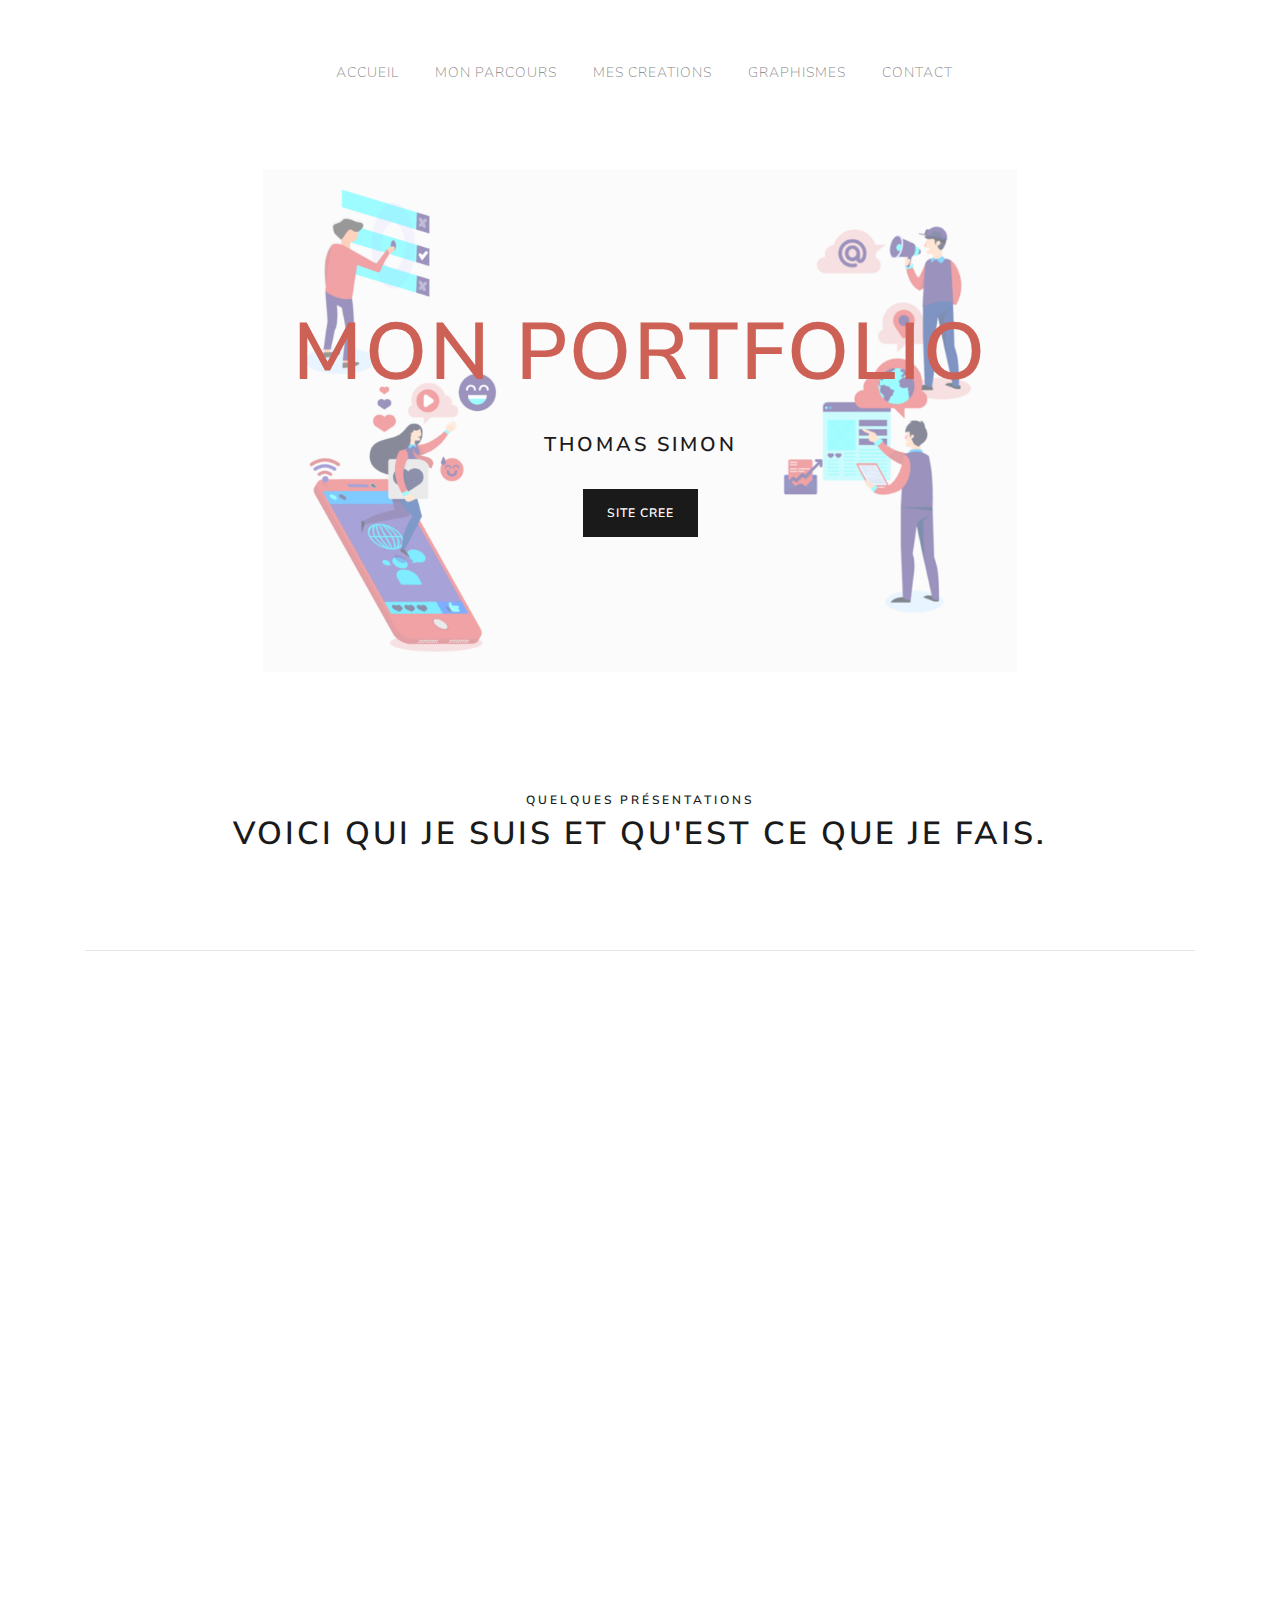
<file: index.html>
<!DOCTYPE html>
<html>
<head>
    <meta charset="utf-8">
    <meta name="viewport" content="width=device-width, initial-scale=1.0">
    <link rel="stylesheet" href="css/bootstrap.min.css">
    <link rel="stylesheet" href="css/style.css">
    <script src="https://code.jquery.com/jquery-3.5.0.js"></script>
    <title>Accueil </title>
    <script src="js/animation.js"></script>
</head>
<body>
<header>

    <nav>
        <ul class="menu">
            <li><a class="menu_item" href="index.html">ACCUEIL</a></li>
            <li><a class="menu_item" href="parcours.html"> MON PARCOURS</a></li>
            <li><a class="menu_item" href="creation.html"> MES CREATIONS</a></li>
            <li><a class="menu_item" href="projet.html"> GRAPHISMES</a></li>
            <li><a class="menu_item" href="#"> CONTACT </a></li>
        </ul>


    </nav>
</header>

<div class="loader-container">
    <div class="loader"></div>
    <div class="loaderr"></div>
</div>

<div class="debut_page animation">
    <div class="portfolio">
        <div class="container">
            <div class="debut_center">
                <h1 class="h1_portfolio">MON PORTFOLIO</h1>
                <h4 class="h4_nom">Thomas SIMON</h4>
                <a class="btn btn-primary" href="#">SITE CREE </a>
            </div>
        </div>


    </div>

    <div class="container">
        <div class="center margin-top ">
            <h6> Quelques présentations</h6>
            <h1> Voici qui je suis et qu'est ce que je fais.</h1>
            <hr class="margin-top margin-bot">
        </div>

    </div>

    <div class="container">
        <div class="presentation_moi ">
            <img class="img_droite reveal" src="image/Thomas.jpg">
            <h1 class="margin-top reveal "> Qui je suis ?</h1>
            <p class="reveal"> Tout d'abord bonjour. Je m'appelle Thomas SIMON, j'ai 19 ans et je suis en deuxième année
                de licence informatique. </p>
            <a href="#" class="btn btn-primary reveal "> EN SAVOIR PLUS </a>
        </div>

        <div class="presentation_projet ">
            <img src="image/muscu.png" class="img_gauche reveal">
            <h1 class="float-txt reveal "> Ce que je code</h1>
            <h6 class="float-txt reveal ">Projet universitaire 1ère année</h6>
            <p class="float-txt reveal ">Mon projet de web de 1ère année consistait à utiliser le HTML/CSS/JS. Nous
                avons carte blanche concernant le thème abordé. </p>
            <a href="creation.html" class="float-btn btn btn-primary reveal"> En savoir plus</a>

        </div>

    </div>


</div>


<div class="section">
    <div class="container">
        <section>
            <h6 style="text-align: center" class="reveal">A propos de moi</h6>
            <h1 style="text-align: center" class="reveal"> Mes dernières creationss</h1>
        </section>

        <div class="box-card margin-top">
            <div class="container">
                <div class="card-deck custom-card reveal">
                    <div class="card bg-secondary mb-3 " style="max-width: 20rem;">
                        <div class="card-header">PREMIER PROJET</div>
                        <div class="card-body">
                            <h4 class="card-title">>WEB</h4>
                            <p class="card-text">@Copyright Thomas SIMON</p>
                            <a href="creation.html" class="btn btn-outline-secondary">En savoir plus</a>

                        </div>
                    </div>
                    <div class="card bg-secondary mb-3" style="max-width: 20rem;">
                        <div class="card-header">DEUXIEME PROJET</div>
                        <div class="card-body">
                            <h4 class="card-title">>WEB</h4>
                            <p class="card-text">@Copyright Thomas SIMON</p>
                            <a href="creation.html" class="btn btn-outline-secondary">En savoir plus</a>
                        </div>
                    </div>

                    <div class="card bg-secondary mb-3" style="max-width: 20rem;">
                        <div class="card-header">TROISIEME PROJET</div>
                        <div class="card-body">
                            <h4 class="card-title">>WEB</h4>
                            <p class="card-text">@Copyright Thomas SIMON</p>
                            <a href="creation.html" class="btn btn-outline-secondary">En savoir plus</a>
                        </div>
                    </div>

                </div>


            </div>

        </div>


    </div>
</div>


<div class="CTA margin-top">
    <div class="jumbotron reveal">
        <h1 class="display-3">Mon profil vous intéresse ?</h1>
        <p class="lead">Prenez contact avec moi pour échanger nos expériences ! </p>
        <hr class="my-4">
        <p>Je suis à votre disposition pour toute proposition ou renseignement.</p>
        <p class="lead">
            <a class="btn btn-primary btn-lg" href="#" role="button">Contactez moi</a>
        </p>
    </div>

</div>


<footer class="foot reveal">
    <p style="text-align: center; opacity: 50%"> @Copyright Thomas SIMON - 2020-2021</p>
</footer>

<script src="js/bootstrap.min.js"></script>
<script src="js/load.js"></script>
</body>
</html>
</file>
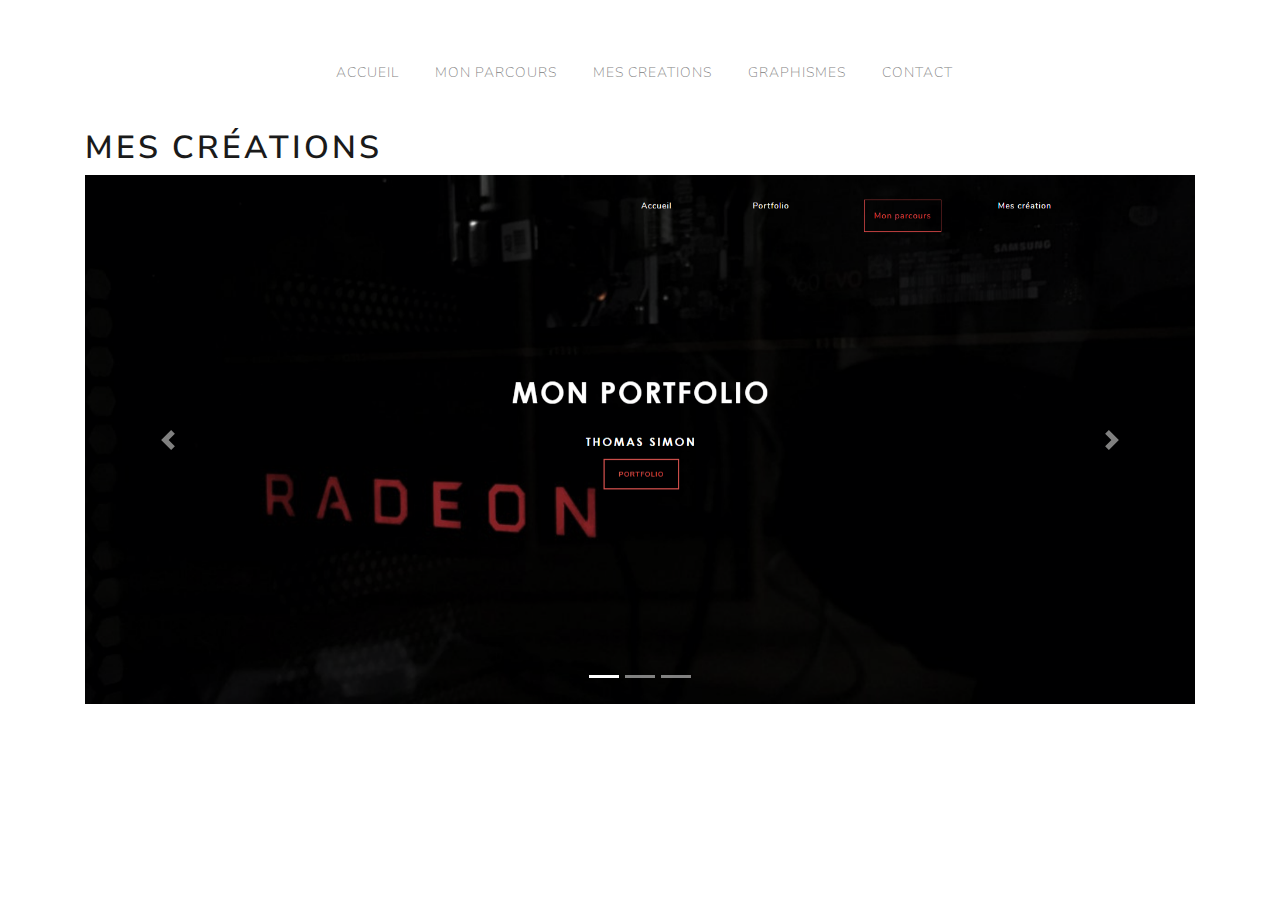
<file: creation.html>
<!DOCTYPE html>
<html lang="fr">
<head>
    <meta charset="UTF-8">
    <title>Mes créations</title>
    <meta name="viewport" content="width=device-width, initial-scale=1.0">
    <link rel="stylesheet" href="css/bootstrap.min.css">
    <link rel="stylesheet" href="css/style.css">
    <script src="https://code.jquery.com/jquery-3.5.0.js"></script>
    <script src="js/bootstrap.min.js"></script>
</head>
<body>
    <header>

        <nav>
            <ul class="menu">
                <li><a class="menu_item" href="index.html">ACCUEIL</a></li>
                <li><a class="menu_item" href="parcours.html"> MON PARCOURS</a></li>
                <li><a class="menu_item" href="creation.html"> MES CREATIONS</a></li>
                <li><a class="menu_item" href="projet.html"> GRAPHISMES </a></li>
                <li><a class="menu_item" href="#"> CONTACT </a></li>
            </ul>


        </nav>
    </header>
    <div class="container">
        <h1>Mes créations</h1>
        <div id="demo" class="carousel slide carousel-fade" data-ride="carousel">
            <!-- Indicateurs -->
            <ul class="carousel-indicators">
                <li data-target="#demo" data-slide-to="0" class="active"></li>
                <li data-target="#demo" data-slide-to="1"></li>
                <li data-target="#demo" data-slide-to="2"></li>
            </ul>

            <!-- Carrousel -->
            <div class="carousel-inner">
                <div class="carousel-item active" data-interval="2000">
                    <img  src="image/V3.png" alt="Carrousel slide 1" class="d-block w-100">
                </div>
                <div class="carousel-item" data-interval="2000">
                    <img  src="image/muscu.png" alt="Carrousel slide 2" class="d-block w-100">
                </div>
                <div class="carousel-item" data-interval="2000">
                    <img src="image/Accueil.png" alt="Carrousel slide 3" class="d-block w-100">
                </div>
            </div>

            <!-- Contrôles -->
            <a class="carousel-control-prev" href="#demo" role="button" data-slide="prev">
                <span class="carousel-control-prev-icon" aria-hidden="true"></span>
                <span class="sr-only">Précédent</span>
            </a>
            <a class="carousel-control-next" href="#demo" role="button" data-slide="next">
                <span class="carousel-control-next-icon" aria-hidden="true"></span>
                <span class="sr-only">Suivant</span>
            </a>
        </div>
    </div>
</body>
</html>
</file>
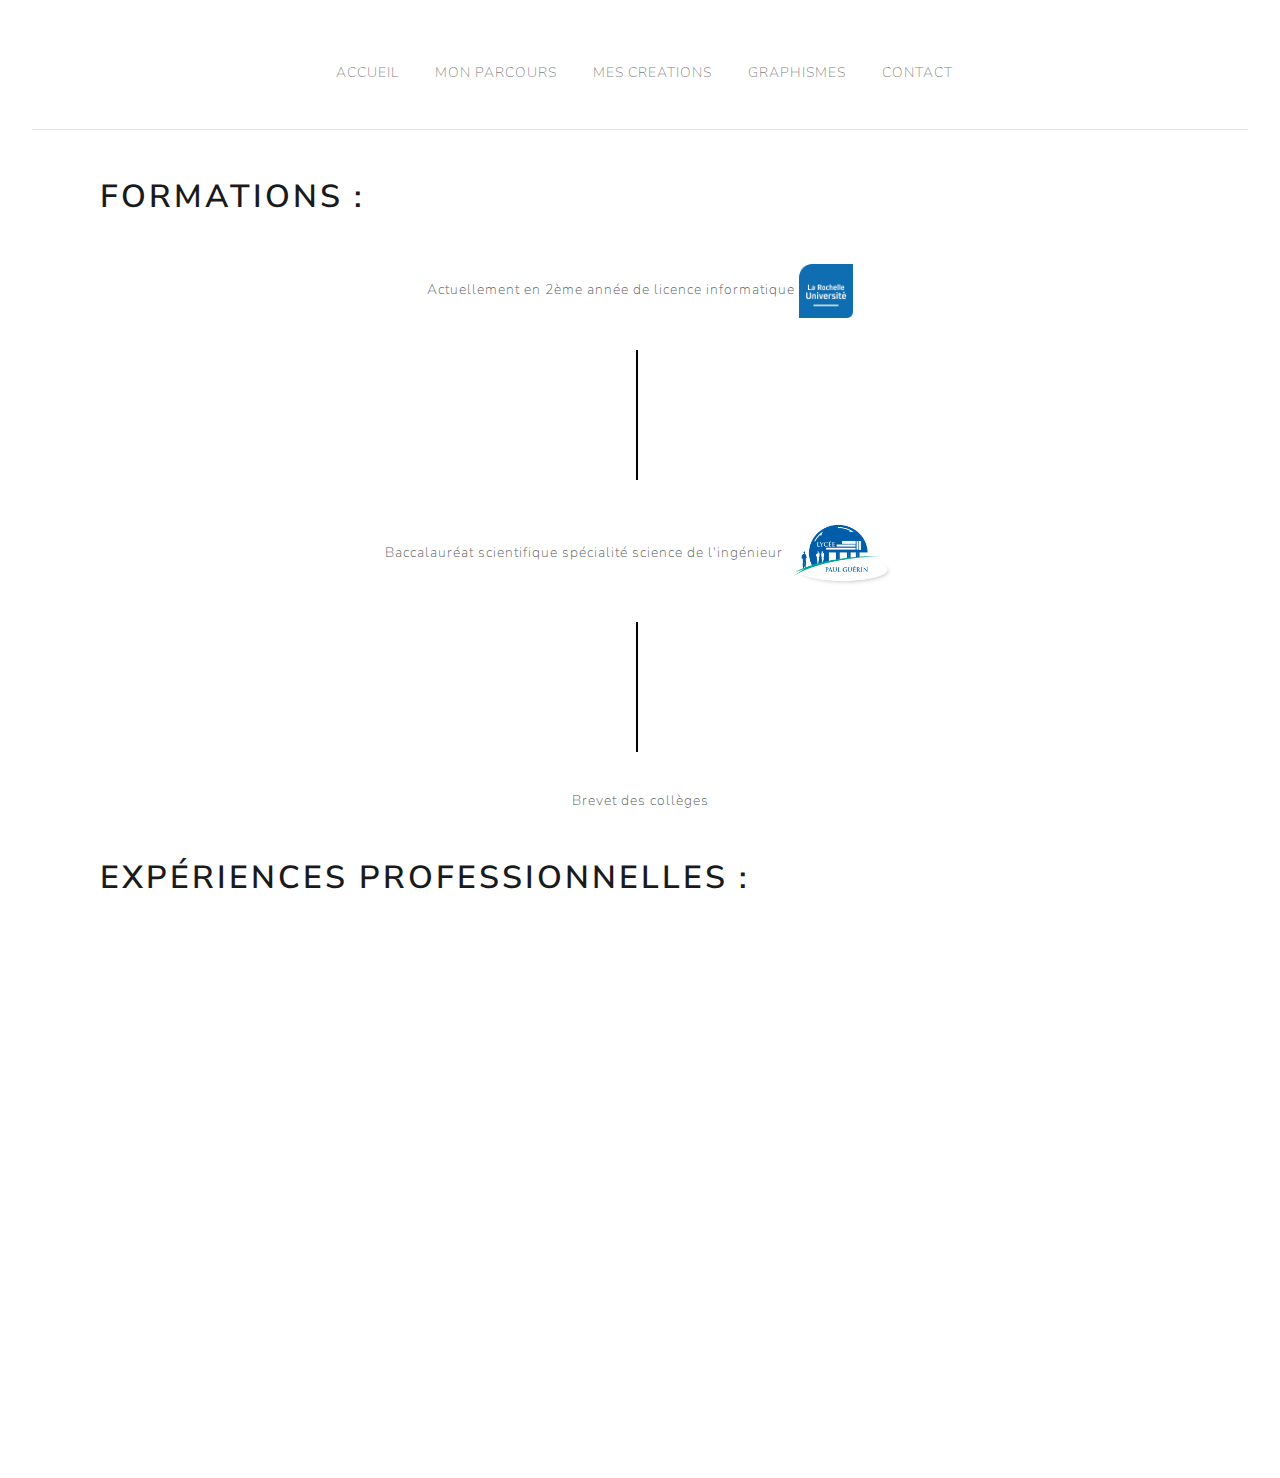
<file: parcours.html>
<!DOCTYPE html>
<html lang="fr">
<head>
    <meta charset="UTF-8">
    <meta name="viewport" content="width=device-width, initial-scale=1.0">
    <link rel="stylesheet" href="css/bootstrap.min.css">
    <link rel="stylesheet" href="css/style.css">
    <script src="https://code.jquery.com/jquery-3.5.0.js"></script>
    <script src="js/animation.js"></script>
    <title>Mon parcours</title>
</head>
<body>
<header>

    <nav>

            <ul class="menu">
                <li><a class="menu_item " href="index.html">ACCUEIL</a></li>
                <li><a class="menu_item" href="parcours.html"> MON PARCOURS</a></li>
                <li><a class="menu_item" href="creation.html"> MES CREATIONS</a></li>
                <li><a class="menu_item" href="projet.html"> GRAPHISMES</a></li>
                <li><a class="menu_item" href="#"> CONTACT </a></li>
            </ul>


    </nav>


    <hr>
</header>

<div class="container ">
    <div class="container-fluid">
        <div class="parcours">
            <h1>Formations :  </h1>
            <p class="first">Actuellement en 2ème année de licence informatique   <img class="width_img" src="image/ulr.png"> </p>
            <span class="vertical"></span>
            <p class="text-parcours">Baccalauréat scientifique spécialité science de l'ingénieur  <img class="width_img2" src="image/guerin.png"> </p>
            <span class="vertical"></span>
            <p class="text-parcours">Brevet des collèges</p>
            <h1 class="espace">Expériences professionnelles : </h1>
            <p class="text-parcours reveal">SOCRAM BANQUE  <br>
                                     Technicien conseiller
            </p>
            <span class="vertical reveal"></span>
            <p class="text-parcours reveal"> Stage chez Sogeti (lycée 1ère)</p>
            <span class="vertical reveal"></span>
            <p class="text-parcours reveal">Stage chez Séolis (collège 3ème)</p>

        </div>
    </div>
</div>
</body>
</html>
</file>
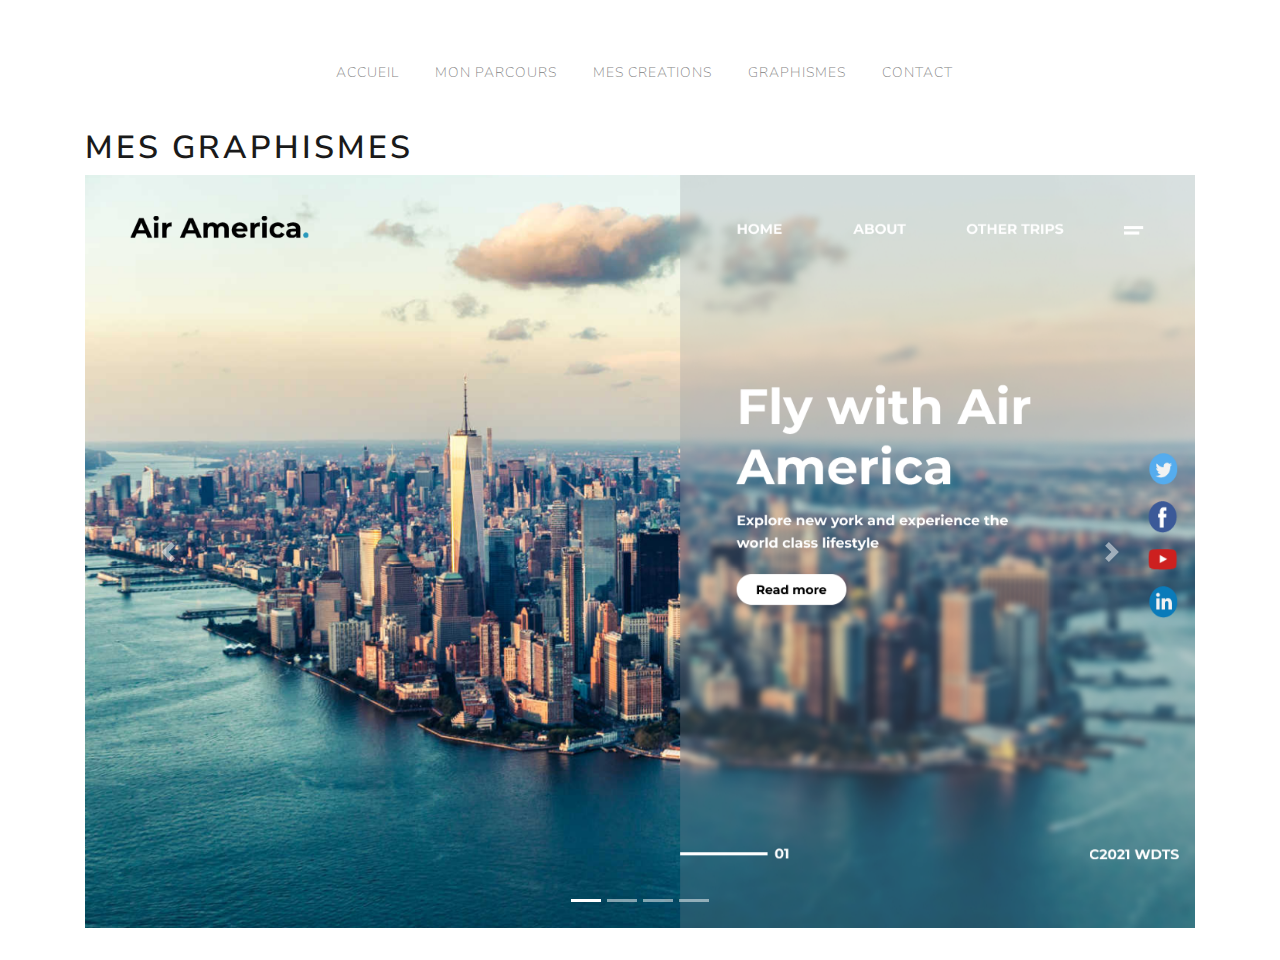
<file: projet.html>
<!DOCTYPE html>
<html lang="en">
<head>
    <meta charset="UTF-8">
    <title>Mes autres projets</title>
    <link rel="stylesheet" href="css/bootstrap.min.css">
    <link rel="stylesheet" href="css/style.css">
    <script src="https://code.jquery.com/jquery-3.5.0.js"></script>
    <script src="js/bootstrap.min.js"></script>
</head>
<body>
<header>

    <nav>
        <ul class="menu">
            <li><a class="menu_item" href="index.html">ACCUEIL</a></li>
            <li><a class="menu_item" href="parcours.html"> MON PARCOURS</a></li>
            <li><a class="menu_item" href="creation.html"> MES CREATIONS</a></li>
            <li><a class="menu_item" href="projet.html"> GRAPHISMES </a></li>
            <li><a class="menu_item" href="#"> CONTACT </a></li>
        </ul>


    </nav>
</header>

<div class="container">
    <h1>Mes graphismes</h1>
    <div id="demo" class="carousel slide carousel-fade" data-ride="carousel">
        <!-- Indicateurs -->
        <ul class="carousel-indicators">
            <li data-target="#demo" data-slide-to="0" class="active"></li>
            <li data-target="#demo" data-slide-to="1"></li>
            <li data-target="#demo" data-slide-to="2"></li>
            <li data-target="#demo" data-slide-to="3"></li>
        </ul>

        <!-- Carrousel -->
        <div class="carousel-inner">
            <div class="carousel-item active" data-interval="2000">
                <img  src="image/Air.png" alt="Carrousel slide 1" class="d-block w-100">
            </div>
            <div class="carousel-item" data-interval="2000">
                <img  src="image/Error.png" alt="Carrousel slide 2" class="d-block w-100">
            </div>
            <div class="carousel-item" data-interval="2000">
                <img  src="image/coca.PNG" alt="Carrousel slide 4" class="d-block w-100">
            </div>
            <div class="carousel-item" data-interval="2000">
                <img src="image/basket.png" alt="Carrousel slide 3" class="d-block w-100">
            </div>
        </div>

        <!-- Contrôles -->
        <a class="carousel-control-prev" href="#demo" role="button" data-slide="prev">
            <span class="carousel-control-prev-icon" aria-hidden="true"></span>
            <span class="sr-only">Précédent</span>
        </a>
        <a class="carousel-control-next" href="#demo" role="button" data-slide="next">
            <span class="carousel-control-next-icon" aria-hidden="true"></span>
            <span class="sr-only">Suivant</span>
        </a>
    </div>
</div>

</body>
</html>
</file>
<file: css/style.css>
html {
    margin: 2rem;
    padding : 0;
}


/* Alignement et style MENU */
.menu {
    text-align: center;
    position: relative;
    padding-top: 30px;
    padding-bottom: 30px;
}

.menu_item {
    margin-right: 2rem;
    color: grey;
    transition-property: all;
    transition: 0.5s;
    border-bottom: solid 1px transparent;
}

li {
    list-style-type: none;
    display: inline;
}


.menu_item:hover {
    color: black;
    text-decoration: none;
    border-bottom: solid 1px black;
}

.portfolio {
    padding: 10rem;
    margin-top: 2rem;
    display: block;
    position : relative;
}
.portfolio::after{
    content : "";
    background-image: url("../image/social-media-5187243_1920.png");
    opacity: 0.5;
    top: 0;
    bottom : 0;
    left: 0;
    right : 0;
    background-position: center;
    background-size : 62%;
    background-repeat: no-repeat;
    position: absolute;
    z-index: -1;

}

.debut_center {
    color: white;
    text-align: center;
}

.color_white {
    color: white;
    opacity: 1;
}

.h1_portfolio {
    font-size: 5rem;
    margin-bottom: 2rem;
    color : #CD6155 ;
}

.h4_nom {
    margin-bottom: 2rem;
}

.center {
    text-align: center;
}

.margin-top {
    margin-top: 6rem;
}

.presentation_moi {
    width: 100%;
    padding: 1rem;
}

.img_droite {
    float: right;
    width: 20%;
    border-top-right-radius: 20%;
    border-bottom-left-radius: 20%;
    transition : 1s;
}
.img_droite:hover{
    transform: scale(1.1);
}

.margin-bot {
    margin-bottom: 8rem;
}

.presentation_projet {
    padding: 1rem;
    width: 100%;
    margin-top: 16rem;
}

.float-txt{
    text-align: right;
    margin : 2rem;
}


.float-btn{
    float: right;
    margin-right: 2rem;
}

.img_gauche {
    float: left;
    width: 60%;
    transition : 1s;
}
.img_gauche:hover{
    filter: blur(1px);
}

.section{
    margin-top: 15rem;
}

.CTA{
    text-align: center;
}

.CTA h1{
    font-size: 50px;
}

.CTA a{
    padding : 1rem;
}


.foot{
    bottom : 0;
    margin : 0;
    margin-top : 5rem;
}


/* Animation */

/*
.animation{
    animation : slide 2s forwards
}

@keyframes slide{
    0%{
        transform: translateY(80px);
    }
    100%{
        transform: translateY(0);
    }
}
*/
.section {
    padding : 1rem;
   
}


/* LOAD */
.loader-container {
    position: fixed;
    top: 0;
    left: 0;
    z-index: 999;
    width: 100%;
    background-color: #1a1a1a;
    ;
    height: 100%;
    transition: opacity 1s ease-in-out, visibility 1s ease-in-out;
}

.loader-container.hidden {
    opacity: 0;
    visibility: hidden;
}

.loader {
    width: 120px;
    height: 120px;
    border: 16px solid white;
    border-bottom: 16px solid rgba(0, 0, 0, 0);
    border-radius: 50%;
    position: absolute;
    top: 50%;
    left: 50%;
    transform: translate(-50%, -50%);
    box-shadow: 0 0 6px 2px rgba(0, 0, 0, 0.2);
    animation: loader 0.8s linear infinite;
}

.loaderr {
    width: 200px;
    height: 200px;
    border: 20px solid darkgoldenrod;
    border-bottom: 20px solid rgba(0, 0, 0, 0);
    border-radius: 50%;
    position: absolute;
    top: 50%;
    left: 50%;
    transform: translate(-50%, -50%);
    box-shadow: 0 0 6px 2px rgba(0, 0, 0, 0.2);
    animation: loaderr 0.8s linear infinite;
}

@keyframes loader {
    0% {
        transform: translate(-50%, -50%) rotate(0deg);
    }

    100% {
        transform: translate(-50%, -50%) rotate(360deg);
    }
}

@keyframes loaderr {
    0% {
        transform: translate(-50%, -50%) rotate(0deg);
    }

    100% {
        transform: translate(-50%, -50%) rotate(-360deg);
    }
}


.reveal {
    opacity : 0;
    transition-delay : .1s;
    transform: translateY(30px);
}

.for-reveal{
    transition : 1s;
}

.btn{
    transition : 0.5s;
}
.btn:hover{
    letter-spacing: 3px;
}

.vertical {
    border-left: 2px solid #000;
    display: inline-block;
    height: 130px;
    margin-left : 33.5rem;

}

.first {
    margin-top: 3rem;
    margin-bottom: 2rem;
    text-align: center;
}
.text-parcours{
    text-align: center;
    margin-top : 2rem;
    margin-bottom : 2rem;
}

.parcours h1{
    margin-top : 3rem;
}

.espace{
    margin-top : 5rem;
}

.width_img{
    width : 5%;

}

.width_img2{
    width : 10%;

}
</file>
